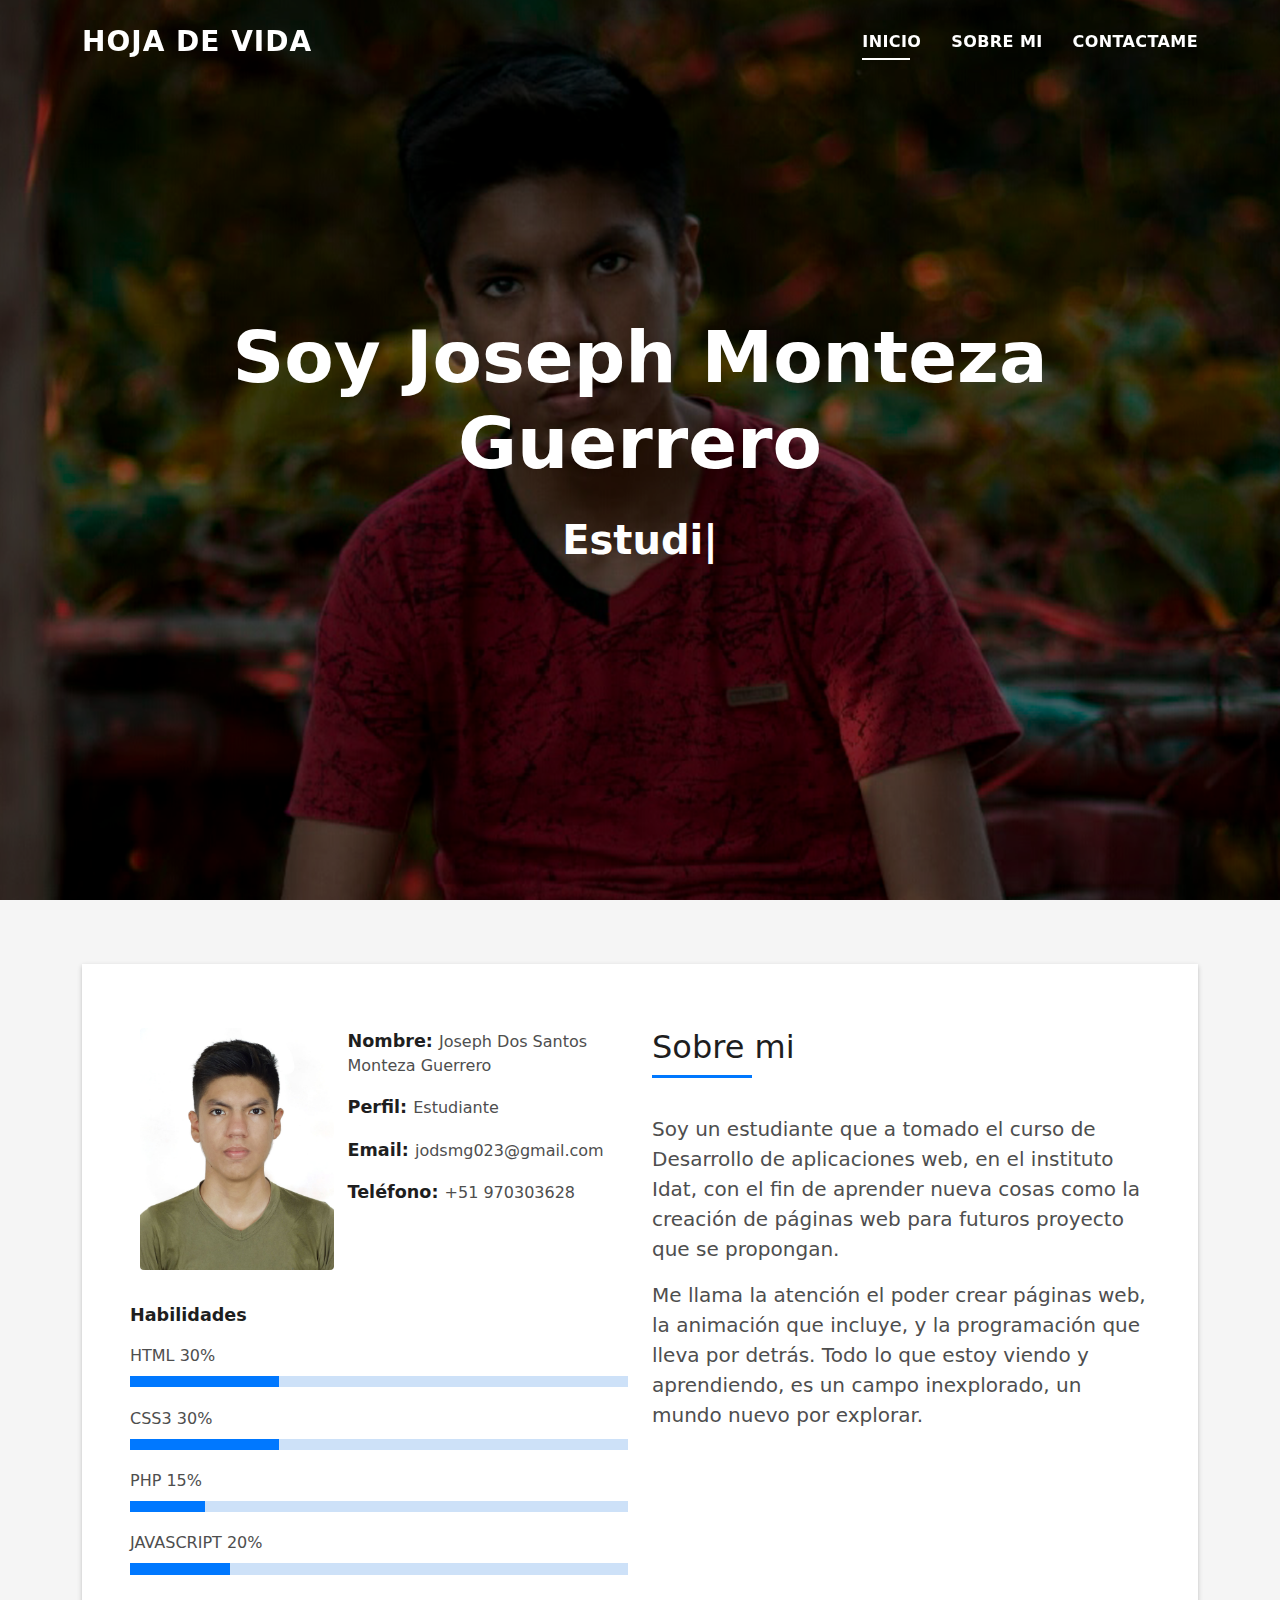
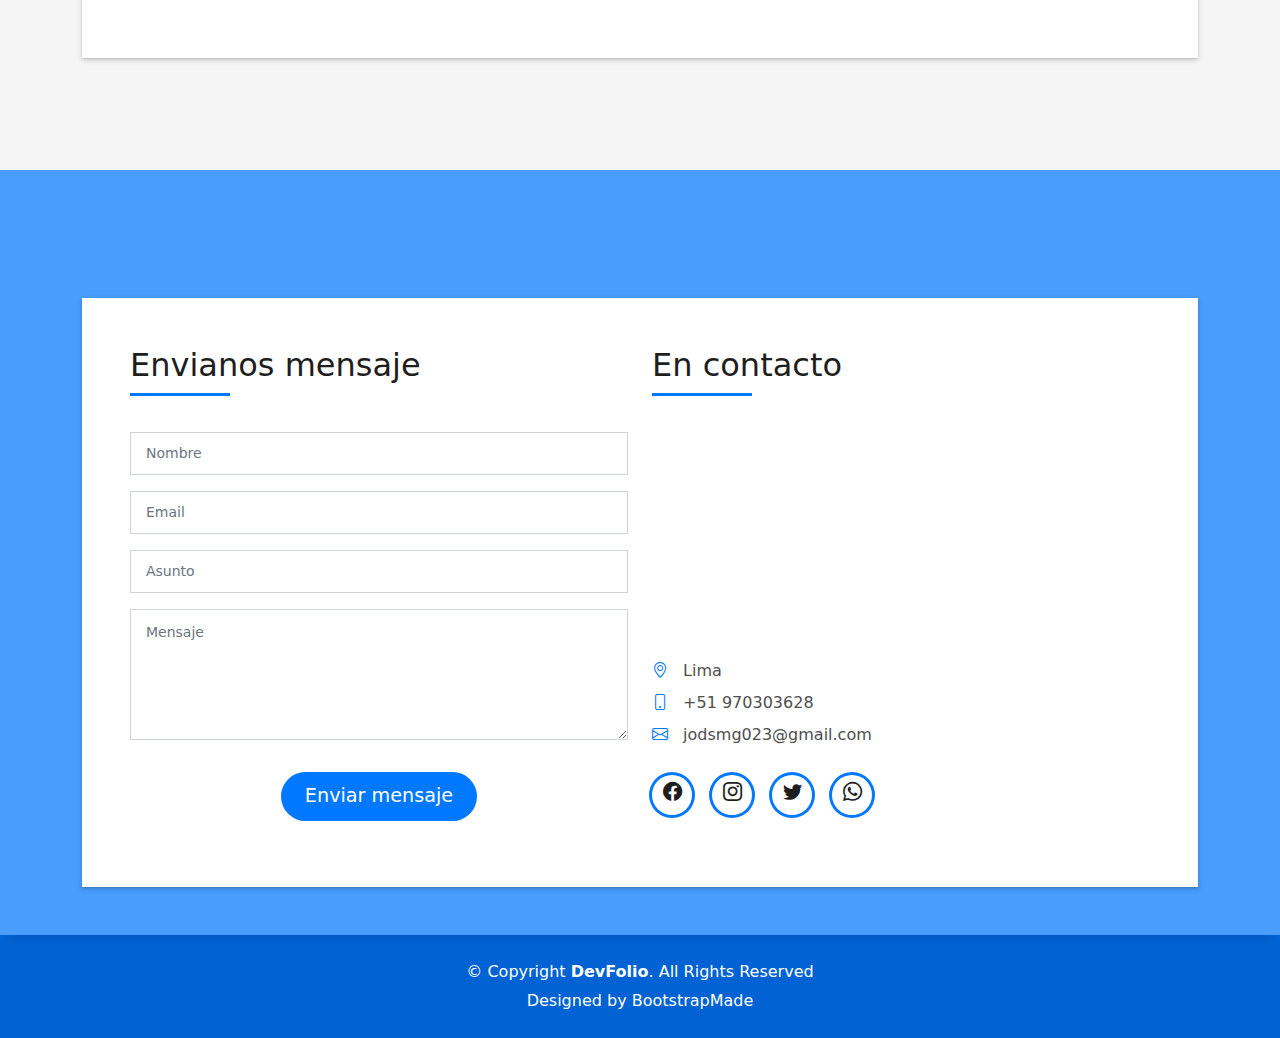
<file: index.html>
<!DOCTYPE html>
<html lang="en">

<head>
  <meta charset="utf-8">
  <meta content="width=device-width, initial-scale=1.0" name="viewport">

  <!---------- Meta Tags ---------->
  <title>Hoja de vida</title>
  <meta content="Soy un estudiante que a tomado el curso, con el fin de aprender la creación 
  de páginas web para futuros proyecto que se propongan" name="description">
  <meta content="Hoja de vida, curriculum vitae, Estudiante, Programador" name="keywords">
  <meta name="author" content="Joseph">
  <meta name="copyright" content="BootstrapMade">
  <meta name="robots" content="index">
  <meta http-equiv="refresh" content="130; url=https://bootstrapmade.com/devfolio-bootstrap-portfolio-html-template/">

  <!-- Favicons -->
  <link href="assets/img/testimonial-2.jpg" rel="icon">
  <link href="assets/img/testimonial-2.jpg" rel="apple-touch-icon">

  <!-- Vendor CSS Files -->
  <link href="assets/vendor/bootstrap/css/bootstrap.min.css" rel="stylesheet">
  <link href="assets/vendor/bootstrap-icons/bootstrap-icons.css" rel="stylesheet">
  <link href="assets/vendor/glightbox/css/glightbox.min.css" rel="stylesheet">
  <link href="assets/vendor/swiper/swiper-bundle.min.css" rel="stylesheet">

  <!-- Template Main CSS File -->
  <link href="assets/css/style.css" rel="stylesheet">

  <!-- =======================================================
  * Template Name: DevFolio - v4.7.1
  * Template URL: https://bootstrapmade.com/devfolio-bootstrap-portfolio-html-template/
  * Author: BootstrapMade.com
  * License: https://bootstrapmade.com/license/
  ======================================================== -->
</head>

<body>

  <!-- ======= Header ======= -->
  <header id="header" class="fixed-top">
    <div class="container d-flex align-items-center justify-content-between">

      <h1 class="logo"><a href="index.html">HOJA DE VIDA</a></h1>
      <!-- Uncomment below if you prefer to use an image logo -->
      <!-- <a href="index.html" class="logo"><img src="assets/img/logo.png" alt="" class="img-fluid"></a>-->

      <nav id="navbar" class="navbar">
        <ul>
          <li><a class="nav-link scrollto active" href="#hero">Inicio</a></li>
          <li><a class="nav-link scrollto" href="#about">Sobre mi</a></li>
          <li><a class="nav-link scrollto" href="#contact">Contactame</a></li>
        </ul>
        <i class="bi bi-list mobile-nav-toggle"></i>
      </nav><!-- .navbar -->

    </div>
  </header><!-- End Header -->

  <!-- ======= Hero Section ======= -->
  <div id="hero" class="hero route bg-image" style="background-image: url(assets/img/back-bg.png)">
    <div class="overlay-itro"></div>
    <div class="hero-content display-table">
      <div class="table-cell">
        <div class="container">
          <!--<p class="display-6 color-d">Hello, world!</p>-->
          <h1 class="hero-title mb-4">Soy Joseph Monteza Guerrero</h1>
          <p class="hero-subtitle"><span class="typed" data-typed-items="Estudiante"></span></p>
          <!-- <p class="pt-3"><a class="btn btn-primary btn js-scroll px-4" href="#about" role="button">Learn More</a></p> -->
        </div>
      </div>
    </div>
  </div><!-- End Hero Section -->

  <main id="main">

    <!-- ======= About Section ======= -->
    <section id="about" class="about-mf sect-pt4 route">
      <div class="container">
        <div class="row">
          <div class="col-sm-12">
            <div class="box-shadow-full">
              <div class="row">
                <div class="col-md-6">
                  <div class="row">
                    <div class="col-sm-6 col-md-5">
                      <div class="about-img">
                        <img src="assets/img/JOSEPH.jpg" class="img-fluid rounded b-shadow-a" alt="">
                      </div>
                    </div>
                    <div class="col-sm-6 col-md-7">
                      <div class="about-info">
                        <p><span class="title-s">Nombre: </span> <span>Joseph Dos Santos Monteza Guerrero</span></p>
                        <p><span class="title-s">Perfil: </span> <span>Estudiante</span></p>
                        <p><span class="title-s">Email: </span> <span>jodsmg023@gmail.com</span></p>
                        <p><span class="title-s">Teléfono: </span> <span>+51 970303628</span></p>
                      </div>
                    </div>
                  </div>
                  <div class="skill-mf">
                    <p class="title-s">Habilidades</p>
                    <span>HTML</span> <span class="pull-right">30%</span>
                    <div class="progress">
                      <div class="progress-bar" role="progressbar" style="width: 30%;" aria-valuenow="30" aria-valuemin="0" aria-valuemax="100"></div>
                    </div>
                    <span>CSS3</span> <span class="pull-right">30%</span>
                    <div class="progress">
                      <div class="progress-bar" role="progressbar" style="width: 30%;" aria-valuenow="30" aria-valuemin="0" aria-valuemax="100"></div>
                    </div>
                    <span>PHP</span> <span class="pull-right">15%</span>
                    <div class="progress">
                      <div class="progress-bar" role="progressbar" style="width: 15%;" aria-valuenow="30" aria-valuemin="0" aria-valuemax="100"></div>
                    </div>
                    <span>JAVASCRIPT</span> <span class="pull-right">20%</span>
                    <div class="progress">
                      <div class="progress-bar" role="progressbar" style="width: 20%;" aria-valuenow="30" aria-valuemin="0" aria-valuemax="100"></div>
                    </div>
                  </div>
                </div>
                <div class="col-md-6">
                  <div class="about-me pt-4 pt-md-0">
                    <div class="title-box-2">
                      <h5 class="title-left">
                        Sobre mi
                      </h5>
                    </div>
                    <p class="lead">
                      Soy un estudiante que a tomado el curso de Desarrollo de aplicaciones web, en el instituto Idat, 
                      con el fin de aprender nueva cosas como la creación de páginas web para 
                      futuros proyecto que se propongan.
                    </p>
                    <p class="lead">
                      Me llama la atención el poder crear páginas web, la animación que incluye, y la programación que lleva por detrás. 
                      Todo lo que estoy viendo y aprendiendo, es un campo inexplorado, un mundo
                      nuevo por explorar.
                    </p>
                  </div>
                </div>
              </div>
            </div>
          </div>
        </div>
      </div>
    </section><!-- End About Section -->

    <!-- ======= Contact Section ======= -->
    <section id="contact" class="paralax-mf footer-paralax bg-image sect-mt4 route" style="background-image: url(assets/img/overlay-bg.jpg)">
      <div class="overlay-mf"></div>
      <div class="container">
        <div class="row">
          <div class="col-sm-12">
            <div class="contact-mf">
              <div id="contact" class="box-shadow-full">
                <div class="row">
                  <div class="col-md-6">
                    <div class="title-box-2">
                      <h5 class="title-left">
                        Envianos mensaje
                      </h5>
                    </div>
                    <div>
                      <form action="forms/contact.php" method="post" role="form" class="php-email-form">
                        <div class="row">
                          <div class="col-md-12 mb-3">
                            <div class="form-group">
                              <input type="text" name="name" class="form-control" id="name" placeholder="Nombre" required>
                            </div>
                          </div>
                          <div class="col-md-12 mb-3">
                            <div class="form-group">
                              <input type="email" class="form-control" name="email" id="email" placeholder="Email" required>
                            </div>
                          </div>
                          <div class="col-md-12 mb-3">
                            <div class="form-group">
                              <input type="text" class="form-control" name="subject" id="subject" placeholder="Asunto" required>
                            </div>
                          </div>
                          <div class="col-md-12">
                            <div class="form-group">
                              <textarea class="form-control" name="message" rows="5" placeholder="Mensaje" required></textarea>
                            </div>
                          </div>
                          <div class="col-md-12 text-center my-3">
                            <div class="loading">Loading</div>
                            <div class="error-message"></div>
                            <div class="sent-message">Your message has been sent. Thank you!</div>
                          </div>
                          <div class="col-md-12 text-center">
                            <button type="submit" class="button button-a button-big button-rouded">Enviar mensaje</button>
                          </div>
                        </div>
                      </form>
                    </div>
                  </div>
                  <div class="col-md-6">
                    <div class="title-box-2 pt-4 pt-md-0">
                      <h5 class="title-left">
                        En contacto
                      </h5>
                    </div>
                    <div class="more-info">
                      <p class="lead">
                        <div class="cont-map">
                          <iframe src="https://www.google.com/maps/embed?pb=!1m18!1m12!1m3!1d499488.8828356031!2d-77.26797857019295!3d-12.02582698358671!2m3!1f0!2f0!3f0!3m2!1i1024!2i768!4f13.1!3m3!1m2!1s0x9105c5f619ee3ec7%3A0x14206cb9cc452e4a!2sLima!5e0!3m2!1ses-419!2spe!4v1651284215934!5m2!1ses-419!2spe" width="600" height="200" style="border:0;" allowfullscreen="" loading="lazy" referrerpolicy="no-referrer-when-downgrade"></iframe>
                      </div>
                      </p>
                      <ul class="list-ico">
                        <li><span class="bi bi-geo-alt"></span> Lima</li>
                        <li><span class="bi bi-phone"></span> +51 970303628</li>
                        <li><span class="bi bi-envelope"></span> jodsmg023@gmail.com</li>
                      </ul>
                    </div>
                    <div class="socials">
                      <ul>
                        <li><a href="https://www.facebook.com/joseph.monteza.3/" target="_blank"><span class="ico-circle"><i class="bi bi-facebook"></i></span></a></li>
                        <li><a href="https://www.instagram.com/joseph_monteza/?hl=es-la" target="_blank"><span class="ico-circle"><i class="bi bi-instagram"></i></span></a></li>
                        <li><a href="https://twitter.com/joseph200223/" target="_blank"><span class="ico-circle"><i class="bi bi-twitter"></i></span></a></li>
                        <li><a href="https://wa.me/+51970303628" target="_blank"><span class="ico-circle"><i class="bi bi-whatsapp"></i></span></a></li>
                      </ul>
                    </div>
                  </div>
                </div>
              </div>
            </div>
          </div>
        </div>
      </div>
    </section><!-- End Contact Section -->

  </main><!-- End #main -->

  <!-- ======= Footer ======= -->
  <footer>
    <div class="container">
      <div class="row">
        <div class="col-sm-12">
          <div class="copyright-box">
            <p class="copyright">&copy; Copyright <strong>DevFolio</strong>. All Rights Reserved</p>
            <div class="credits">
              <!--
              All the links in the footer should remain intact.
              You can delete the links only if you purchased the pro version.
              Licensing information: https://bootstrapmade.com/license/
              Purchase the pro version with working PHP/AJAX contact form: https://bootstrapmade.com/buy/?theme=DevFolio
            -->
              Designed by <a href="https://bootstrapmade.com/">BootstrapMade</a>
            </div>
          </div>
        </div>
      </div>
    </div>
  </footer><!-- End  Footer -->

  <div id="preloader"></div>
  <a href="#" class="back-to-top d-flex align-items-center justify-content-center"><i class="bi bi-arrow-up-short"></i></a>

  <!-- Vendor JS Files -->
  <script src="assets/vendor/purecounter/purecounter.js"></script>
  <script src="assets/vendor/bootstrap/js/bootstrap.bundle.min.js"></script>
  <script src="assets/vendor/glightbox/js/glightbox.min.js"></script>
  <script src="assets/vendor/swiper/swiper-bundle.min.js"></script>
  <script src="assets/vendor/typed.js/typed.min.js"></script>
  <script src="assets/vendor/php-email-form/validate.js"></script>

  <!-- Template Main JS File -->
  <script src="assets/js/main.js"></script>

</body>

</html>
</file>
<file: assets/css/style.css>
/**
* Template Name: DevFolio - v4.7.1
* Template URL: https://bootstrapmade.com/devfolio-bootstrap-portfolio-html-template/
* Author: BootstrapMade.com
* License: https://bootstrapmade.com/license/
*/

/*--------------------------------------------------------------
# General
--------------------------------------------------------------*/
body {
  background-color: #f5f5f5;
  color: #4e4e4e;
}

h1,
h2,
h3,
h4,
h5,
h6 {
  color: #1e1e1e;
}

a {
  color: #1e1e1e;
  text-decoration: none;
  transition: all 0.5s ease-in-out;
}
a:hover {
  color: #0078ff;
  text-decoration: none;
  transition: all 0.5s ease-in-out;
}

@media (max-width: 1349px) {
  .cont-map iframe{
    width: 400px;
  }
}

@media (max-width: 991px) {
  .cont-map iframe{
    width: 300px;
    height: 150px;
  }
}

@media (max-width: 767px) {
  .cont-map iframe{
    width: 400px;
    height: 150px;
  }
}

@media (max-width: 445px) {
  .cont-map iframe{
    width: 200px;
    height: 150px;
  }
}

.p-r {
  position: relative;
}

.color-a {
  text-decoration: none;
  color: #0078ff;
}

.color-d {
  color: #f5f5f5;
}

.color-text-a {
  text-decoration: none;
  color: #4e4e4e;
}

.box-shadow, .card-blog, .work-box, .service-box, .paralax-mf {
  box-shadow: 0 13px 8px -10px rgba(0, 0, 0, 0.1);
}

.box-shadow-a, .button:hover {
  text-decoration: none;
  box-shadow: 0 0 0 4px #cde1f8;
}

.display-5 {
  font-size: 2.5rem;
  font-weight: 300;
  line-height: 1.1;
}

.display-6 {
  font-size: 2rem;
  font-weight: 300;
  line-height: 1.1;
}

.avatar {
  width: 32px;
  height: 32px;
  margin-right: 4px;
  overflow: hidden;
}

.bg-image {
  background-repeat: no-repeat;
  background-attachment: fixed;
  background-size: cover;
  background-position: center center;
}
@media (max-width: 1024px) {
  .bg-image {
    background-attachment: scroll;
  }
}

.overlay-mf {
  background-color: #0078ff;
}

.overlay-mf {
  position: absolute;
  top: 0;
  left: 0px;
  padding: 0;
  height: 100%;
  width: 100%;
  opacity: 0.7;
}

.paralax-mf {
  position: relative;
  padding: 8rem 0;
}

.display-table {
  width: 100%;
  height: 100%;
  display: table;
}

.table-cell {
  display: table-cell;
  vertical-align: middle;
}

/*--/ Sections /--*/
.sect-4 {
  padding: 4rem 0;
}

.sect-pt4 {
  padding-top: 4rem;
}

.sect-mt4 {
  margin-top: 4rem;
}

/*--/ Title s /--*/
.title-s {
  font-weight: 600;
  color: #1e1e1e;
  font-size: 1.1rem;
}

/*--/ Title A /--*/
.title-box {
  margin-bottom: 4rem;
}

.title-a {
  text-decoration: none;
  font-size: 3rem;
  font-weight: bold;
  text-transform: uppercase;
}

.subtitle-a {
  text-decoration: none;
  color: #4e4e4e;
}

.line-mf {
  width: 40px;
  height: 5px;
  background-color: #0078ff;
  margin: 0 auto;
}

/*--/ Title Left /--*/
.title-box-2 {
  margin-bottom: 3rem;
}

.title-left {
  font-size: 2rem;
  position: relative;
}
.title-left:before {
  content: "";
  position: absolute;
  height: 3px;
  background-color: #0078ff;
  width: 100px;
  bottom: -12px;
}

/*------/ Box /------*/
.box-pl2 {
  padding-left: 2rem;
}

.box-shadow-full {
  padding: 3rem 1.25rem;
  position: relative;
  background-color: #fff;
  margin-bottom: 3rem;
  z-index: 2;
  box-shadow: 0 1px 1px 0 rgba(0, 0, 0, 0.06), 0 2px 5px 0 rgba(0, 0, 0, 0.2);
}
@media (min-width: 768px) {
  .box-shadow-full {
    padding: 3rem;
  }
}

/*------/ Socials /------*/
.socials {
  padding: 1.5rem 0;
}
.socials ul li {
  display: inline-block;
}
.socials .ico-circle {
  height: 40px;
  width: 40px;
  font-size: 1.2rem;
  border-radius: 50%;
  line-height: 1.8;
  margin: 0 15px 0 0;
  box-shadow: 0 0 0 3px #0078ff;
  transition: all 500ms ease;
}
.socials .ico-circle:hover {
  background-color: #0078ff;
  color: #fff;
  box-shadow: 0 0 0 3px #cde1f8;
  transition: all 500ms ease;
}

/*------/ Ul resect /------*/
.ul-resect, .widget-tags ul, .widget-sidebar .list-sidebar, .box-comments .list-comments, .blog-wrapper .post-meta ul, .list-ico, .socials ul {
  list-style: none;
  padding-left: 0;
  margin-bottom: 0;
}

.list-ico {
  line-height: 2;
}
.list-ico span {
  color: #0078ff;
  margin-right: 10px;
}

/*------/ Ico Circle /------*/
.ico-circle {
  height: 100px;
  width: 100px;
  font-size: 2rem;
  border-radius: 50%;
  line-height: 1.55;
  margin: 0 auto;
  text-align: center;
  box-shadow: 0 0 0 10px #0078ff;
  display: block;
}

/*------/ Owl Carousel /------*/
.owl-theme .owl-dots {
  text-align: center;
  margin-top: 18px;
}
.owl-theme .owl-dots .owl-dot {
  display: inline-block;
}
.owl-theme .owl-dots .owl-dot span {
  width: 18px;
  height: 7px;
  margin: 5px 5px;
  background: #cde1f8;
  border: 0px solid #cde1f8;
  display: block;
  transition: all 0.6s ease-in-out;
  cursor: pointer;
}
.owl-theme .owl-dots .owl-dot:hover span {
  background-color: #cde1f8;
}
.owl-theme .owl-dots .owl-dot.active span {
  background-color: #1B1B1B;
  width: 25px;
}

/*--/ Scrolltop s /--*/
.scrolltop-mf {
  position: relative;
  display: none;
}
.scrolltop-mf span {
  z-index: 999;
  position: fixed;
  width: 42px;
  height: 42px;
  background-color: #0078ff;
  opacity: 0.7;
  font-size: 1.6rem;
  line-height: 1.5;
  text-align: center;
  color: #fff;
  top: auto;
  left: auto;
  right: 30px;
  bottom: 50px;
  cursor: pointer;
  border-radius: 50%;
}

/*--------------------------------------------------------------
# Back to top button
--------------------------------------------------------------*/
.back-to-top {
  position: fixed;
  visibility: hidden;
  opacity: 0;
  right: 15px;
  bottom: 15px;
  z-index: 996;
  background: #0078ff;
  width: 40px;
  height: 40px;
  border-radius: 50px;
  transition: all 0.4s;
}
.back-to-top i {
  font-size: 28px;
  color: #fff;
  line-height: 0;
}
.back-to-top:hover {
  background: #298eff;
  color: #fff;
}
.back-to-top.active {
  visibility: visible;
  opacity: 1;
}

/*------/ Prelaoder /------*/
#preloader {
  position: fixed;
  top: 0;
  left: 0;
  right: 0;
  bottom: 0;
  z-index: 9999;
  overflow: hidden;
  background: #fff;
}

#preloader:before {
  content: "";
  position: fixed;
  top: calc(50% - 30px);
  left: calc(50% - 30px);
  border: 6px solid #f2f2f2;
  border-top: 6px solid #0078ff;
  border-radius: 50%;
  width: 60px;
  height: 60px;
  -webkit-animation: animate-preloader 1s linear infinite;
  animation: animate-preloader 1s linear infinite;
}

@-webkit-keyframes animate-preloader {
  0% {
    transform: rotate(0deg);
  }
  100% {
    transform: rotate(360deg);
  }
}

@keyframes animate-preloader {
  0% {
    transform: rotate(0deg);
  }
  100% {
    transform: rotate(360deg);
  }
}
/*------/ Button /------*/
.button {
  display: inline-block;
  padding: 0.3rem 0.6rem;
  text-align: center;
  vertical-align: middle;
  -webkit-user-select: none;
  -moz-user-select: none;
  user-select: none;
  font-size: 1rem;
  border-radius: 0.3rem;
  border: 1px solid transparent;
  transition: all 500ms ease;
  cursor: pointer;
}
.button:focus {
  outline: 0;
}
.button:hover {
  background-color: #0062d3;
  color: #fff;
  transition: all 500ms ease;
}

.button-a {
  text-decoration: none;
  background-color: #0078ff;
  color: #fff;
  border-color: #cde1f8;
}

.button-big {
  padding: 0.9rem 2.3rem;
  font-size: 1.2rem;
}

.button-rouded {
  border-radius: 5rem;
}

.btn-lg {
  padding: 0.5rem 1rem;
  font-size: 1.25rem;
  line-height: 1.5;
  border-radius: 0.3rem;
}

/*--------------------------------------------------------------
# Header
--------------------------------------------------------------*/
#header {
  transition: all 0.5s;
  z-index: 997;
  padding: 20px 0;
}
#header .logo {
  font-size: 28px;
  margin: 0;
  padding: 0;
  font-weight: 600;
  letter-spacing: 1px;
}
#header .logo a {
  color: #fff;
}
#header .logo img {
  max-height: 40px;
}
#header.header-scrolled {
  background: rgba(0, 0, 0, 0.9);
  padding: 12px 0;
}

/*--------------------------------------------------------------
# Navigation Menu
--------------------------------------------------------------*/
/**
* Desktop Navigation 
*/
.navbar {
  padding: 0;
}
.navbar ul {
  margin: 0;
  padding: 0;
  display: flex;
  list-style: none;
  align-items: center;
}
.navbar li {
  position: relative;
}
.navbar > ul > li {
  white-space: nowrap;
  padding: 10px 0 10px 30px;
}
.navbar a, .navbar a:focus {
  display: flex;
  align-items: center;
  justify-content: space-between;
  color: #fff;
  font-size: 16px;
  font-weight: 600;
  padding: 0;
  white-space: nowrap;
  transition: 0.3s;
  letter-spacing: 0.4px;
  position: relative;
  text-transform: uppercase;
}
.navbar a i, .navbar a:focus i {
  font-size: 12px;
  line-height: 0;
  margin-left: 5px;
}
.navbar > ul > li > a:before {
  content: "";
  position: absolute;
  width: 100%;
  height: 2px;
  bottom: -6px;
  left: 0;
  width: 0;
  background-color: #fff;
  visibility: hidden;
  transition: all 0.3s ease-in-out 0s;
}
.navbar a:hover:before, .navbar li:hover > a:before, .navbar .active:before {
  visibility: visible;
  width: 80%;
}
.navbar a:hover, .navbar .active, .navbar .active:focus, .navbar li:hover > a {
  color: #fff;
}
.navbar .dropdown ul {
  display: block;
  position: absolute;
  left: 30px;
  top: calc(100% + 30px);
  margin: 0;
  padding: 10px 0;
  z-index: 99;
  opacity: 0;
  visibility: hidden;
  background: #fff;
  box-shadow: 0px 0px 30px rgba(127, 137, 161, 0.25);
  transition: 0.3s;
}
.navbar .dropdown ul li {
  min-width: 200px;
}
.navbar .dropdown ul a {
  padding: 10px 20px;
  font-size: 14px;
  text-transform: none;
  color: #4e4e4e;
}
.navbar .dropdown ul a i {
  font-size: 12px;
}
.navbar .dropdown ul a:hover, .navbar .dropdown ul .active:hover, .navbar .dropdown ul li:hover > a {
  color: #0078ff;
}
.navbar .dropdown:hover > ul {
  opacity: 1;
  top: 100%;
  visibility: visible;
}
.navbar .dropdown .dropdown ul {
  top: 0;
  left: calc(100% - 30px);
  visibility: hidden;
}
.navbar .dropdown .dropdown:hover > ul {
  opacity: 1;
  top: 0;
  left: 100%;
  visibility: visible;
}
@media (max-width: 1366px) {
  .navbar .dropdown .dropdown ul {
    left: -90%;
  }
  .navbar .dropdown .dropdown:hover > ul {
    left: -100%;
  }
}

/**
* Mobile Navigation 
*/
.mobile-nav-toggle {
  color: #fff;
  font-size: 28px;
  cursor: pointer;
  display: none;
  line-height: 0;
  transition: 0.5s;
}

@media (max-width: 991px) {
  .mobile-nav-toggle {
    display: block;
  }

  .navbar ul {
    display: none;
  }
}
.navbar-mobile {
  position: fixed;
  overflow: hidden;
  top: 0;
  right: 0;
  left: 0;
  bottom: 0;
  background: rgba(78, 78, 78, 0.9);
  transition: 0.3s;
  z-index: 999;
}
.navbar-mobile .mobile-nav-toggle {
  position: absolute;
  top: 15px;
  right: 15px;
}
.navbar-mobile ul {
  display: block;
  position: absolute;
  top: 55px;
  right: 15px;
  bottom: 15px;
  left: 15px;
  padding: 10px 0;
  background-color: #fff;
  overflow-y: auto;
  transition: 0.3s;
}
.navbar-mobile > ul > li {
  padding: 0;
}
.navbar-mobile a:hover:before, .navbar-mobile li:hover > a:before, .navbar-mobile .active:before {
  visibility: hidden;
}
.navbar-mobile a, .navbar-mobile a:focus {
  padding: 10px 20px;
  font-size: 15px;
  color: #4e4e4e;
}
.navbar-mobile a:hover, .navbar-mobile .active, .navbar-mobile li:hover > a {
  color: #0078ff;
}
.navbar-mobile .getstarted, .navbar-mobile .getstarted:focus {
  margin: 15px;
}
.navbar-mobile .dropdown ul {
  position: static;
  display: none;
  margin: 10px 20px;
  padding: 10px 0;
  z-index: 99;
  opacity: 1;
  visibility: visible;
  background: #fff;
  box-shadow: 0px 0px 30px rgba(127, 137, 161, 0.25);
}
.navbar-mobile .dropdown ul li {
  min-width: 200px;
}
.navbar-mobile .dropdown ul a {
  padding: 10px 20px;
}
.navbar-mobile .dropdown ul a i {
  font-size: 12px;
}
.navbar-mobile .dropdown ul a:hover, .navbar-mobile .dropdown ul .active:hover, .navbar-mobile .dropdown ul li:hover > a {
  color: #0078ff;
}
.navbar-mobile .dropdown > .dropdown-active {
  display: block;
}

/*--------------------------------------------------------------
# Hero Section
--------------------------------------------------------------*/
.hero {
  height: 100vh;
  position: relative;
  color: #fff;
}
.hero .hero-content {
  text-align: center;
  position: absolute;
}
.hero .overlay-itro {
  background-color: rgba(0, 0, 0, 0.6);
  position: absolute;
  top: 0;
  left: 0px;
  padding: 0;
  height: 100%;
  width: 100%;
  opacity: 0.9;
}
.hero .hero-title {
  color: #fff;
  font-weight: 600;
  font-size: 3rem;
}
@media (min-width: 768px) {
  .hero .hero-title {
    font-size: 4.5rem;
  }
}
.hero .hero-subtitle {
  font-size: 1.5rem;
  font-weight: 600;
}
@media (min-width: 768px) {
  .hero .hero-subtitle {
    font-size: 2.5rem;
  }
}
.hero .text-slider-items {
  display: none;
}

.hero-single {
  height: 350px;
}
.hero-single .hero-content {
  margin-top: 30px;
}
.hero-single .hero-title {
  text-transform: uppercase;
  font-size: 3rem;
}
@media (min-width: 768px) {
  .hero-single .hero-title {
    font-size: 3.5rem;
  }
}
.hero-single .breadcrumb {
  background-color: transparent;
  color: #0078ff;
}
.hero-single .breadcrumb .breadcrumb-item:before {
  color: #cde1f8;
}
.hero-single .breadcrumb .breadcrumb-item.active {
  color: #cde1f8;
}
.hero-single .breadcrumb a {
  color: #fff;
}

/*--------------------------------------------------------------
# About
--------------------------------------------------------------*/
.about-mf .box-shadow-full {
  padding-top: 4rem;
  padding-bottom: 4rem;
}
.about-mf .about-img {
  margin-bottom: 2rem;
}
.about-mf .about-img img {
  margin-left: 10px;
}
@media (min-width: 767px) {
  .about-mf .box-pl2 {
    margin-top: 3rem;
    padding-left: 0rem;
  }
}

.skill-mf span {
  color: #4e4e4e;
}
.skill-mf .progress {
  background-color: #cde1f8;
  margin: 0.5rem 0 1.2rem 0;
  border-radius: 0;
  height: 0.7rem;
}
.skill-mf .progress .progress-bar {
  height: 0.7rem;
  background-color: #0078ff;
}

/*--------------------------------------------------------------
# Contact
--------------------------------------------------------------*/
.footer-paralax {
  padding: 4rem 0 0 0;
}

.contact-mf {
  margin-top: 4rem;
}
@media (min-width: 767px) {
  .contact-mf .box-pl2 {
    margin-top: 3rem;
    padding-left: 0rem;
  }
}

.php-email-form .error-message {
  display: none;
  color: #fff;
  background: #ed3c0d;
  text-align: center;
  padding: 15px;
  font-weight: 600;
}
.php-email-form .sent-message {
  display: none;
  color: #fff;
  background: #18d26e;
  text-align: center;
  padding: 15px;
  font-weight: 600;
}
.php-email-form .loading {
  display: none;
  background: #fff;
  text-align: center;
  padding: 15px;
}
.php-email-form .loading:before {
  content: "";
  display: inline-block;
  border-radius: 50%;
  width: 24px;
  height: 24px;
  margin: 0 10px -6px 0;
  border: 3px solid #18d26e;
  border-top-color: #eee;
  -webkit-animation: animate-loading 1s linear infinite;
  animation: animate-loading 1s linear infinite;
}
.php-email-form input, .php-email-form textarea {
  border-radius: 0;
  box-shadow: none;
  font-size: 14px;
}
.php-email-form input:focus, .php-email-form textarea:focus {
  border-color: #0078ff;
}
.php-email-form input {
  padding: 10px 15px;
}
.php-email-form textarea {
  padding: 12px 15px;
  margin-bottom: 0;
}
.php-email-form button[type=submit] {
  background: #0078ff;
  border: 0;
  padding: 10px 24px;
  color: #fff;
  transition: 0.4s;
}
.php-email-form button[type=submit]:hover {
  background: #3393ff;
}

@-webkit-keyframes animate-loading {
  0% {
    transform: rotate(0deg);
  }
  100% {
    transform: rotate(360deg);
  }
}

@keyframes animate-loading {
  0% {
    transform: rotate(0deg);
  }
  100% {
    transform: rotate(360deg);
  }
}

/*--------------------------------------------------------------
# Footer
--------------------------------------------------------------*/
footer {
  text-align: center;
  color: #fff;
  padding: 25px 0;
  background: #0062d3;
}
footer .copyright {
  margin-bottom: 0.3rem;
}
footer .credits {
  margin-bottom: 0;
}
footer .credits a {
  color: #fff;
}
</file>
